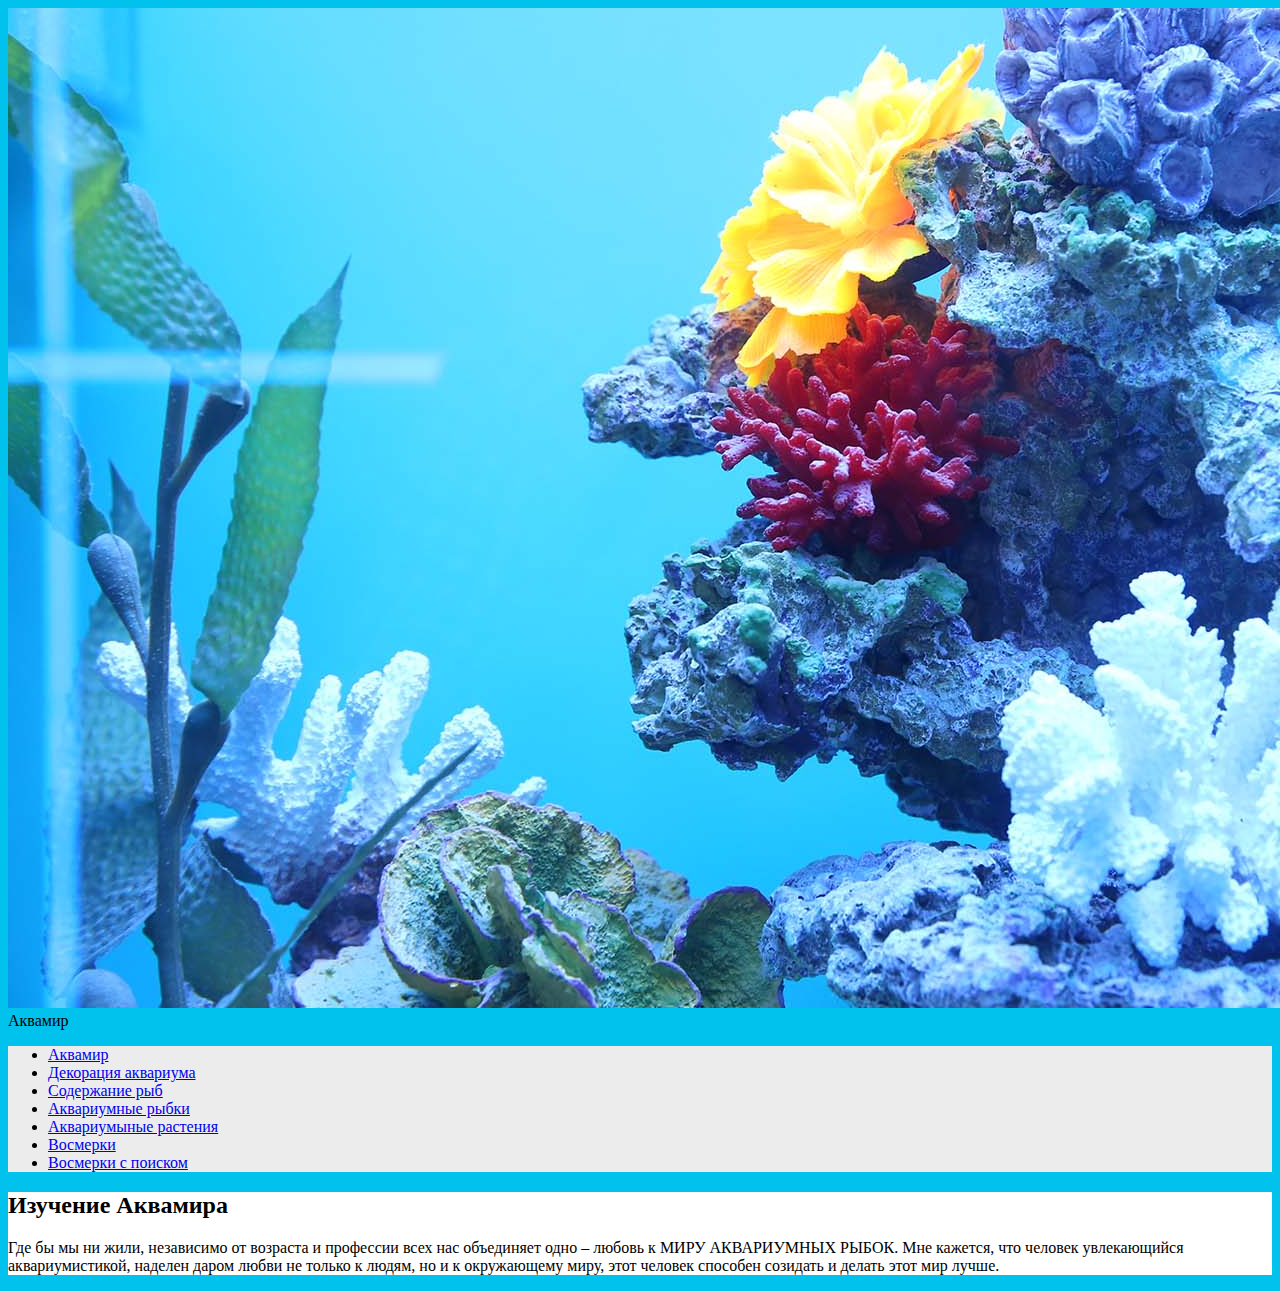
<file: index.html>
<!doctype html>
<html>
    <head>
        <meta charset="utf-8">
        <title>Аквамир</title>
        <link href="style.css" rel="stylesheet">
    </head>
    <body>
        <header>
        <img src="f993c8f09192802b50d1f32d2cbe4319.jpg">
        <hl>Аквамир</hl>
       </div id="flex">
       <nav>
           <ul>
               <li><a href ="index.html">Аквамир</a></li>
               <li><a href="week1.html">Декорация аквариума</a></li>
               <li><a href="week2.html">Содержание рыб</a></li>
               <li><a href="week3.html">Аквариумные рыбки</a></li>
               <li><a href="week4.html">Аквариумыные растения</a></li>
               <li><a href="./eight/eight.html">Восмерки</a></li>
               <li><a href="./eight-search/eight-search.html">Восмерки с поиском</a></li>
           </ul>
       </nav>
       <main>
           <h2>Изучение Аквамира</h2>
           <p>
               Где бы мы ни жили, независимо от возраста и профессии всех нас
объединяет одно – любовь к МИРУ АКВАРИУМНЫХ РЫБОК.
Мне кажется, что человек увлекающийся аквариумистикой,
наделен даром любви не только к людям, но и к окружающему
миру, этот человек способен созидать и делать этот мир лучше.
           </p>
    </main>
    </div>
    </body>
</html>
</file>
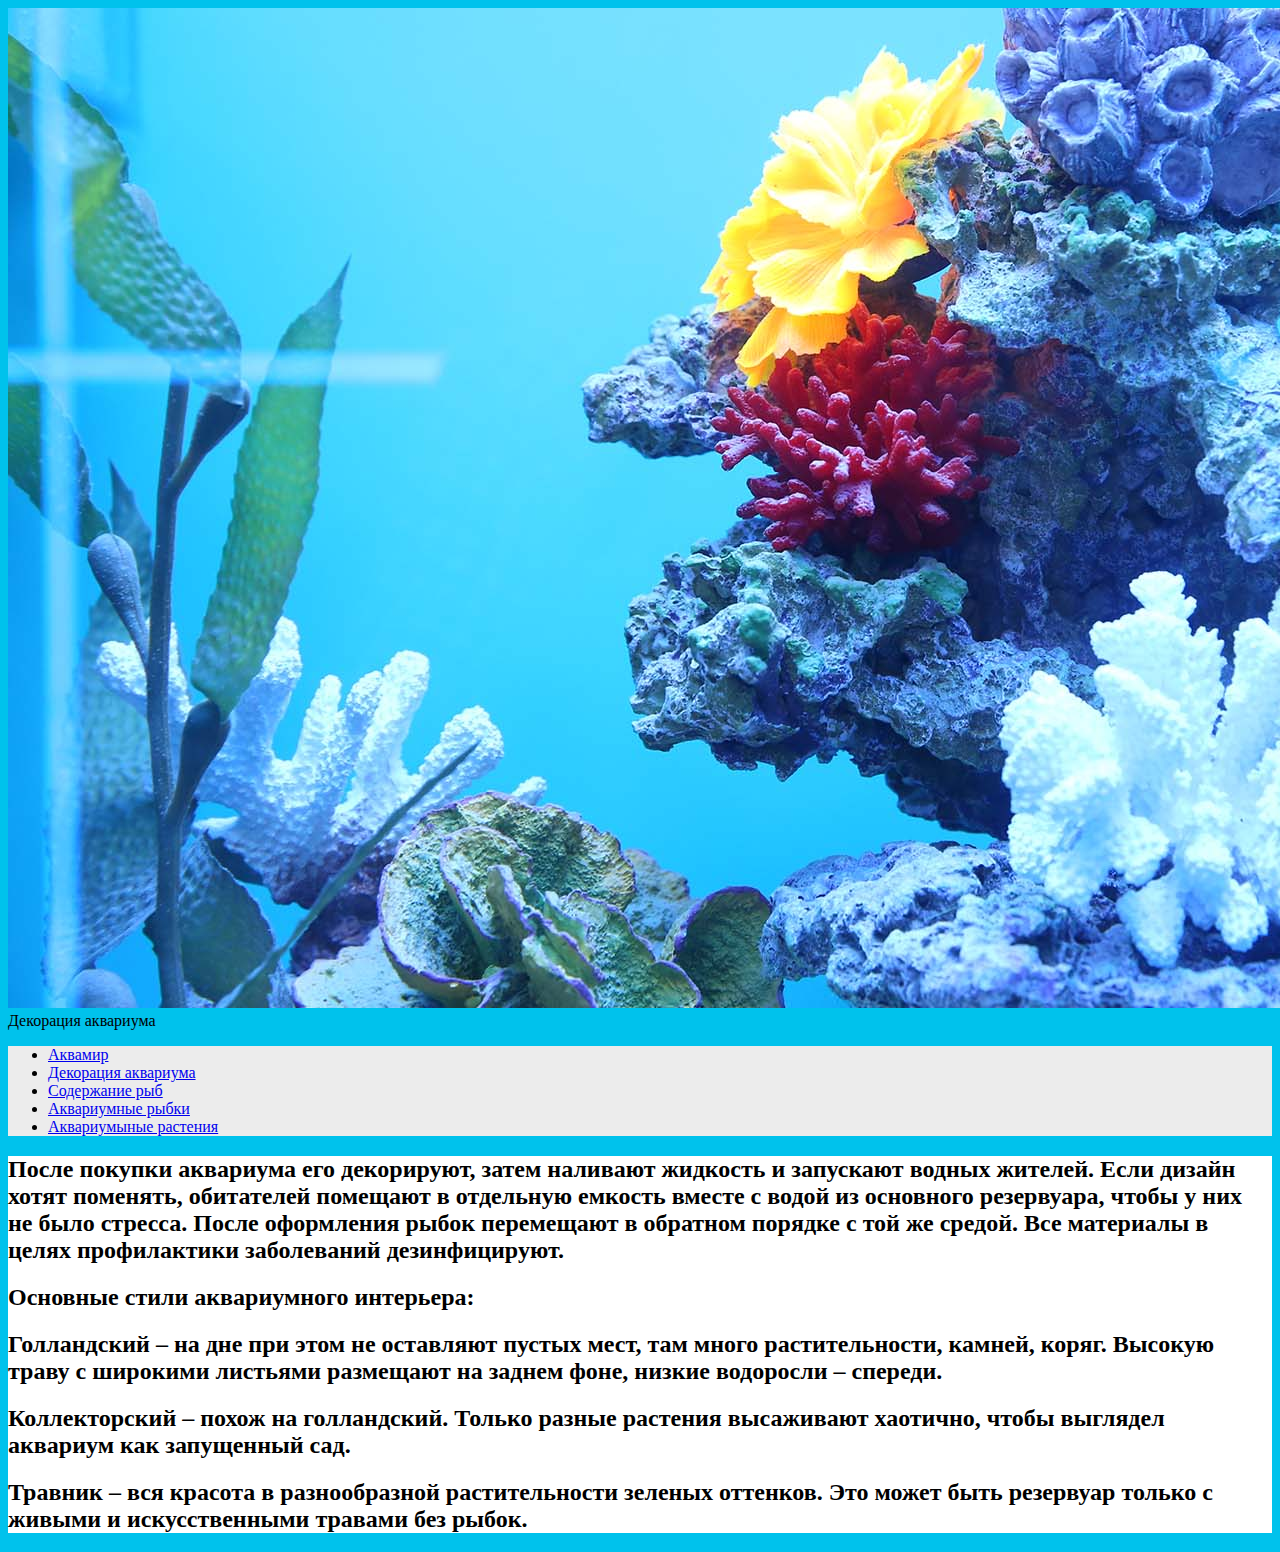
<file: week1.html>
<!doctype html>
<html>
    <head>
        <meta charset="utf-8">
        <title>Декорация аквариума</title>
        <link href="style.css" rel="stylesheet">
    </head>
    <body>
        <header>
        <img src="f993c8f09192802b50d1f32d2cbe4319.jpg">
        <hl>Декорация аквариума</hl>
       </div id="flex">
       <nav>
           <ul>
               <li><a href ="index.html">Аквамир</a></li>
               <li><a href="week1.html">Декорация аквариума</a></li>
               <li><a href="week2.html">Содержание рыб</a></li>
               <li><a href="week3.html">Аквариумные рыбки</a></li>
               <li><a href="week4.html">Аквариумыные растения</a></li>
           </ul>
       </nav>
       <main>
           <h2>После покупки аквариума его декорируют, затем наливают жидкость и запускают водных жителей.
           Если дизайн хотят поменять, обитателей помещают в отдельную емкость вместе с водой
           из основного резервуара, чтобы у них не было стресса. После оформления рыбок перемещают
           в обратном порядке с той же средой. Все материалы в целях профилактики заболеваний дезинфицируют.</h2>
            <h2>Основные стили аквариумного интерьера:</h2>
 <h2>Голландский – на дне при этом не оставляют пустых мест, там много растительности, камней, коряг.
Высокую траву с широкими листьями размещают на заднем фоне, низкие водоросли – спереди.</h2>
<h2>Коллекторский – похож на голландский. Только разные растения высаживают хаотично, чтобы выглядел аквариум как запущенный сад.</h2>
<h2>Травник – вся красота в разнообразной растительности зеленых оттенков. Это может быть резервуар только с живыми и искусственными травами без рыбок.</h2>
    </main>
    </div>
    </body>
</html>
</file>
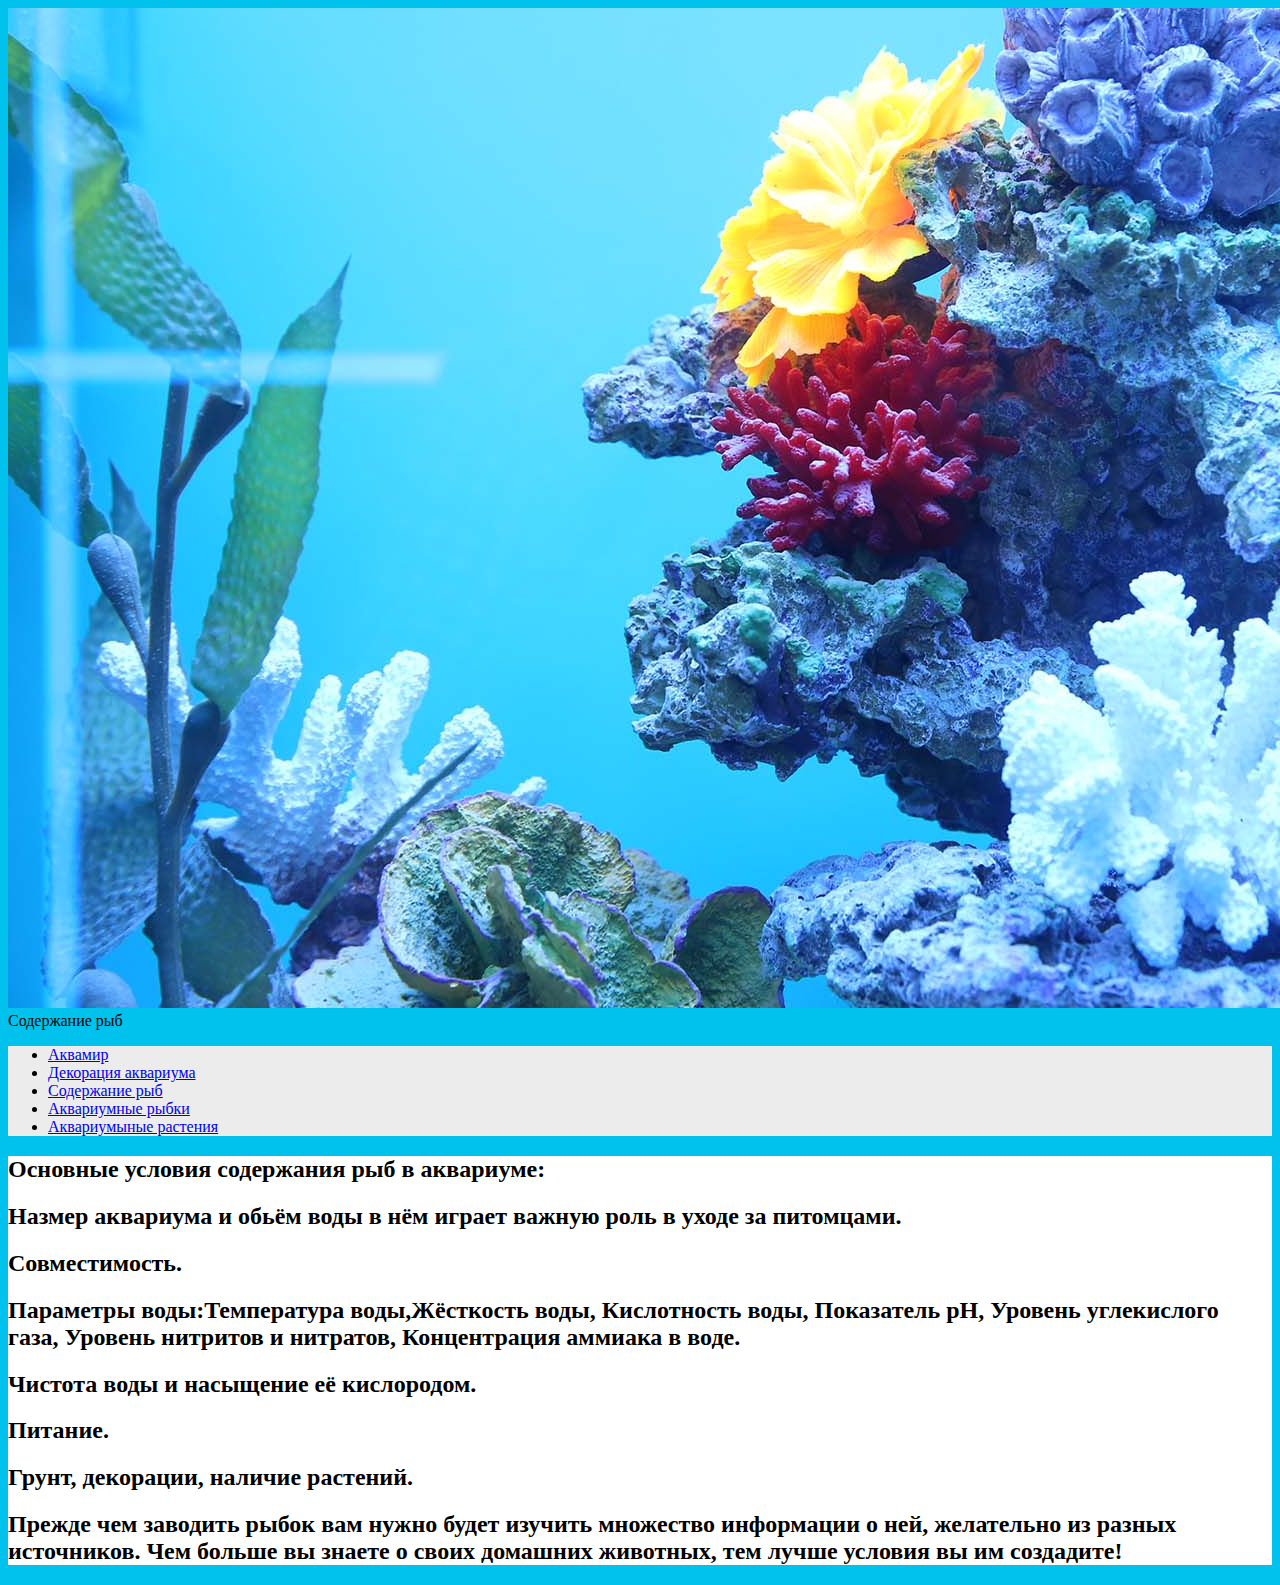
<file: week2.html>
<!doctype html>
<html>
    <head>
        <meta charset="utf-8">
        <title>Содержание рыб</title>
        <link href="style.css" rel="stylesheet">
    </head>
    <body>
        <header>
        <img src="f993c8f09192802b50d1f32d2cbe4319.jpg">
        <hl>Содержание рыб</hl>
       </div id="flex">
       <nav>
           <ul>
               <li><a href ="index.html">Аквамир</a></li>
               <li><a href="week1.html">Декорация аквариума</a></li>
               <li><a href="week2.html">Содержание рыб</a></li>
               <li><a href="week3.html">Аквариумные рыбки</a></li>
               <li><a href="week4.html">Аквариумыные растения</a></li>
           </ul>
       </nav>
       <main>
           <h2>Oсновные условия содержания рыб в аквариуме:</h2>
            <h2>Hазмер аквариума и обьём воды в нём играет важную роль в уходе за питомцами.  </h2>
 <h2>Совместимость.</h2>
<h2>Параметры воды:Температура воды,Жёсткость воды,
            Кислотность воды, Показатель рН, Уровень углекислого газа,
            Уровень нитритов и нитратов, Концентрация аммиака в воде.</h2>
<h2>Чистота воды и насыщение её кислородом. </h2>
<h2>Питание. </h2>
<h2>Грунт, декорации, наличие растений. </h2>
<h2>Прежде чем заводить рыбок вам нужно будет изучить множество информации о ней, желательно из разных источников.
Чем больше вы знаете о своих домашних животных, тем лучше условия вы им создадите! </h2>
    </main>
    </div>
    </body>
</html>
</file>
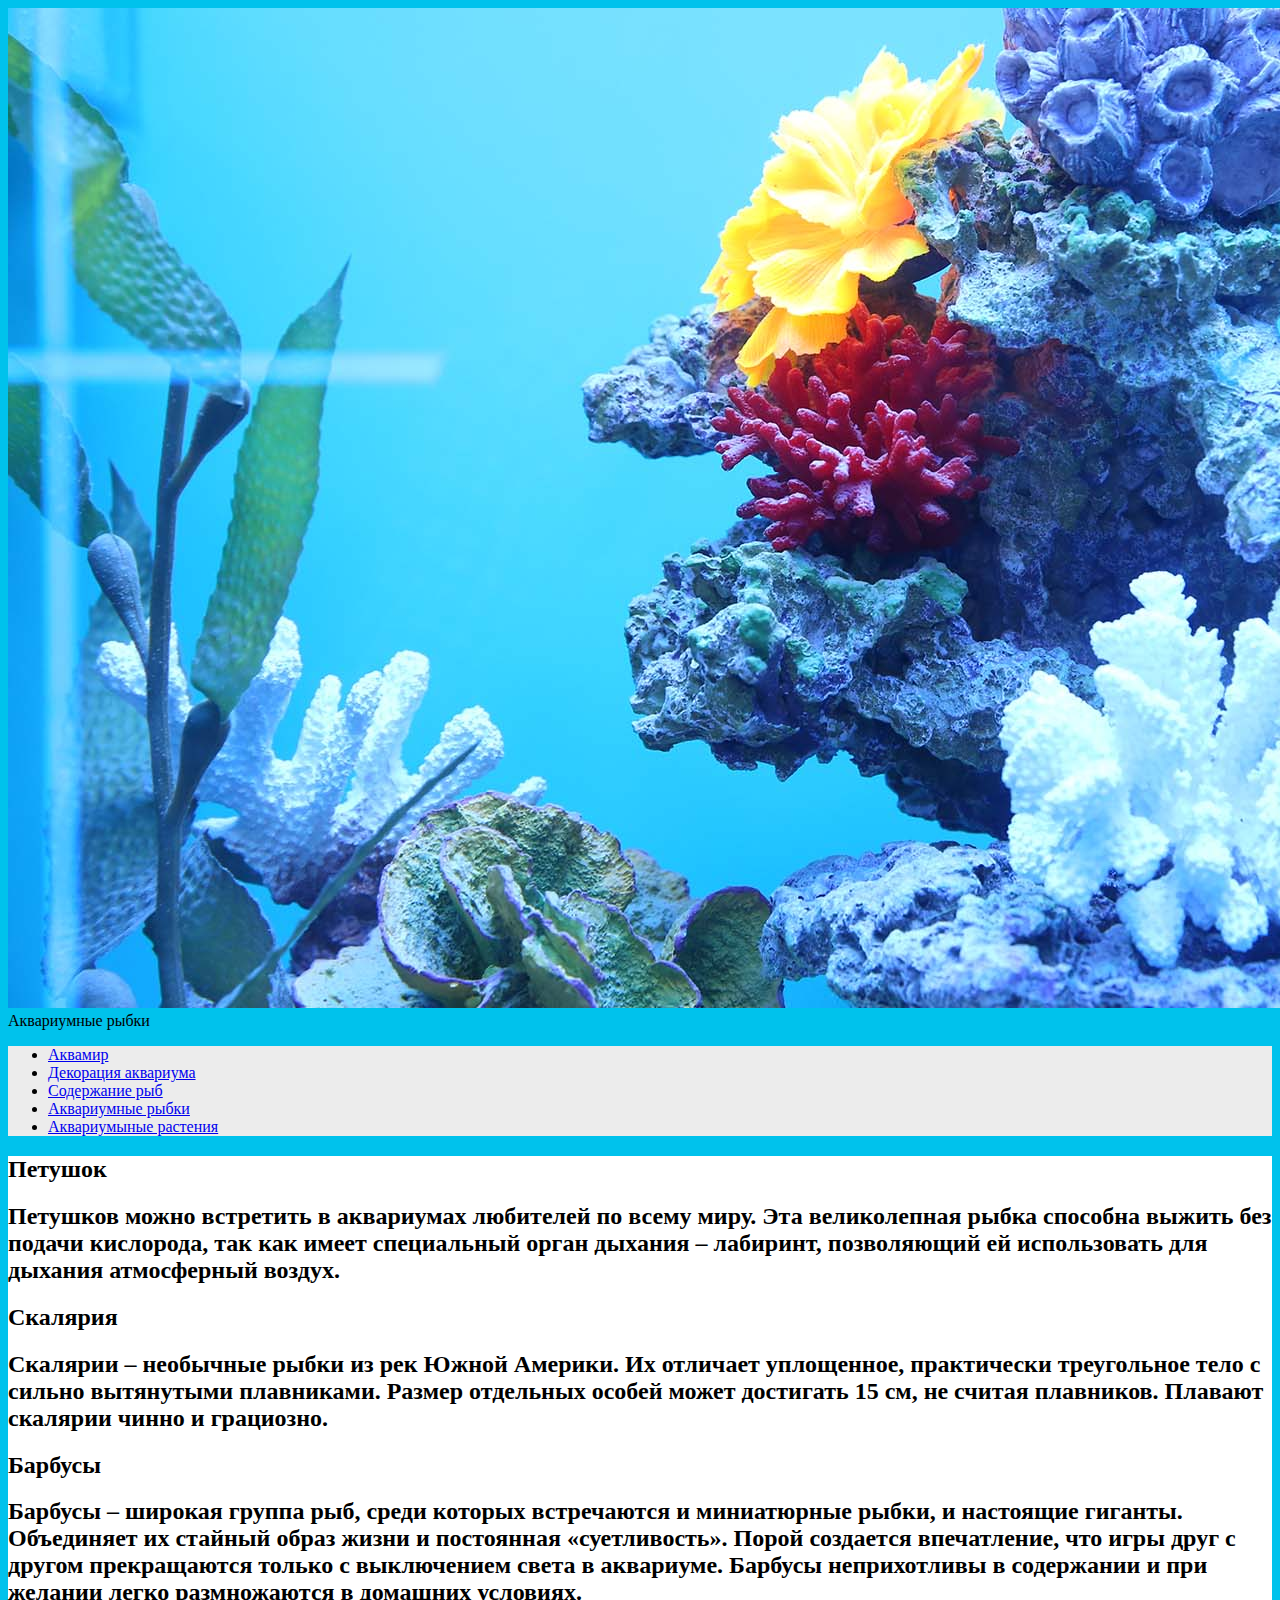
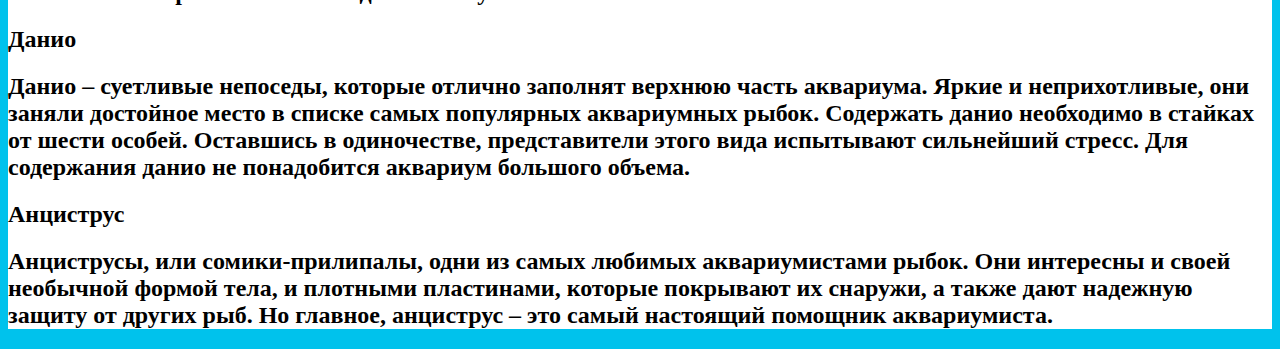
<file: week3.html>
<!doctype html>
<html>
    <head>
        <meta charset="utf-8">
        <title>Аквариумные рыбки</title>
        <link href="style.css" rel="stylesheet">
    </head>
    <body>
        <header>
        <img src="f993c8f09192802b50d1f32d2cbe4319.jpg">
        <hl>Аквариумные рыбки</hl>
       </div id="flex">
       <nav>
           <ul>
               <li><a href ="index.html">Аквамир</a></li>
               <li><a href="week1.html">Декорация аквариума</a></li>
               <li><a href="week2.html">Содержание рыб</a></li>
               <li><a href="week3.html">Аквариумные рыбки</a></li>
               <li><a href="week4.html">Аквариумыные растения</a></li>
           </ul>
       </nav>
       <main>
           <h2>Петушок</h2>
            <h2>Петушков можно встретить в аквариумах любителей по всему миру. Эта великолепная рыбка способна выжить без подачи кислорода,
            так как имеет специальный орган дыхания – лабиринт, позволяющий ей использовать для дыхания атмосферный воздух.</h2>
 <h2>Скалярия</h2>
<h2>Скалярии – необычные рыбки из рек Южной Америки. Их отличает уплощенное, практически треугольное тело с сильно вытянутыми плавниками.
Размер отдельных особей может достигать 15 см, не считая плавников. Плавают скалярии чинно и грациозно. </h2>
<h2>Барбусы</h2>
<h2>Барбусы – широкая группа рыб, среди которых встречаются и миниатюрные рыбки, и настоящие гиганты.
Объединяет их стайный образ жизни и постоянная «суетливость».
Порой создается впечатление, что игры друг с другом прекращаются только с выключением света в аквариуме.
Барбусы неприхотливы в содержании и при желании легко размножаются в домашних условиях. </h2>
<h2>Данио</h2>
<h2>Данио – суетливые непоседы, которые отлично заполнят верхнюю часть аквариума.
Яркие и неприхотливые, они заняли достойное место в списке самых популярных аквариумных рыбок.
Содержать данио необходимо в стайках от шести особей.
Оставшись в одиночестве, представители этого вида испытывают сильнейший стресс.
Для содержания данио не понадобится аквариум большого объема.</h2>
<h2>Анциструс</h2>
<h2>Анциструсы, или сомики-прилипалы, одни из самых любимых аквариумистами рыбок.
Они интересны и своей необычной формой тела, и плотными пластинами, которые покрывают их снаружи,
а также дают надежную защиту от других рыб.
Но главное, анциструс – это самый настоящий помощник аквариумиста. </h2>
    </main>
    </div>
    </body>
</html>
</file>
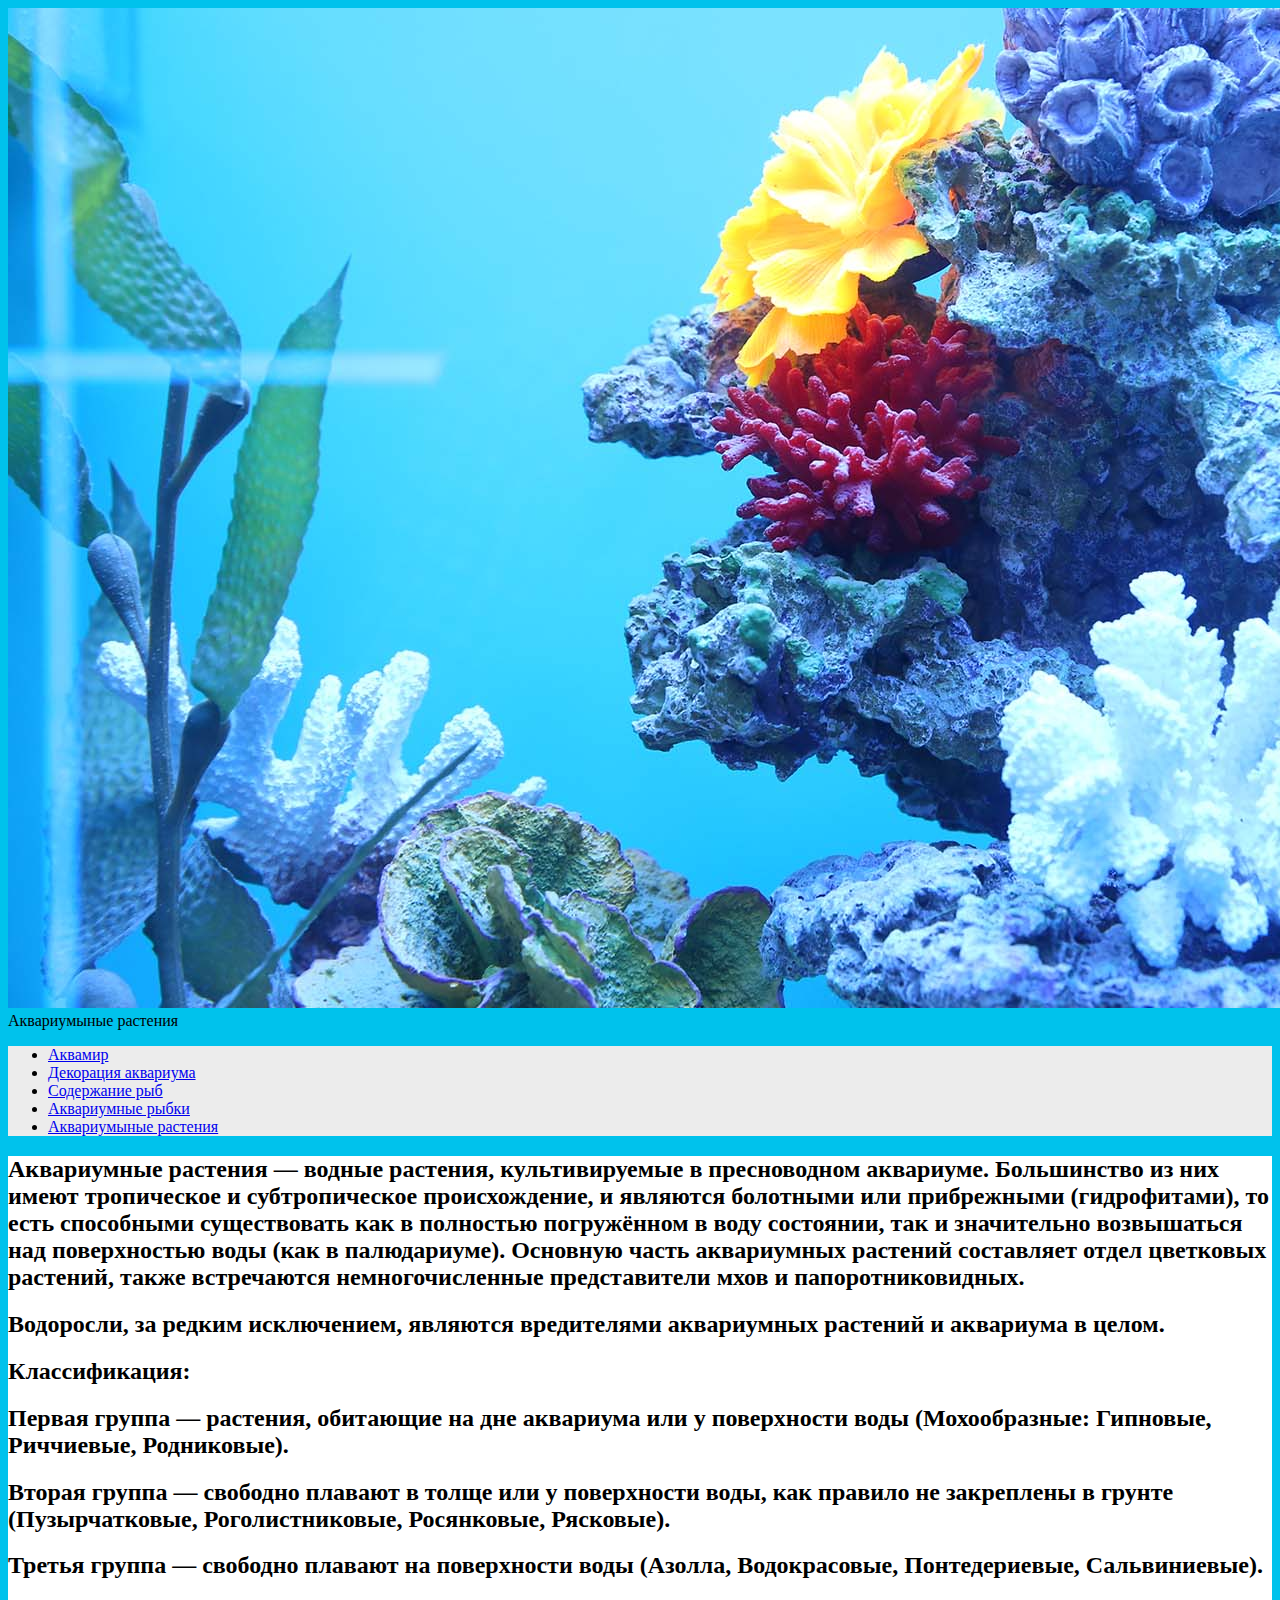
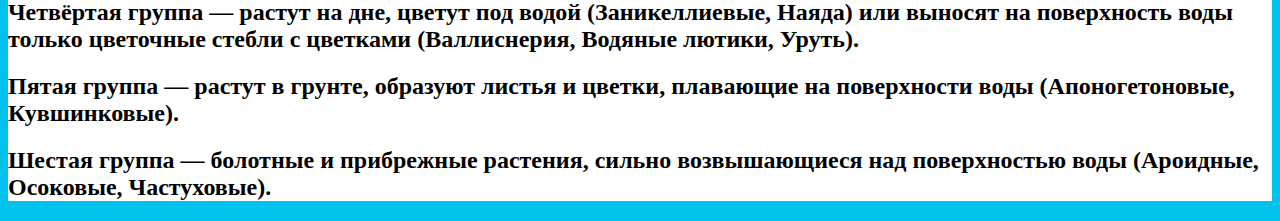
<file: week4.html>
<!doctype html>
<html>
    <head>
        <meta charset="utf-8">
        <title>Аквариумыные растения</title>
        <link href="style.css" rel="stylesheet">
    </head>
    <body>
        <header>
        <img src="f993c8f09192802b50d1f32d2cbe4319.jpg">
        <hl>Аквариумыные растения</hl>
       </div id="flex">
       <nav>
           <ul>
               <li><a href ="index.html">Аквамир</a></li>
               <li><a href="week1.html">Декорация аквариума</a></li>
               <li><a href="week2.html">Содержание рыб</a></li>
               <li><a href="week3.html">Аквариумные рыбки</a></li>
               <li><a href="week4.html">Аквариумыные растения</a></li>
           </ul>
       </nav>
       <main>
           <h2>Аквариумные растения — водные растения, культивируемые в пресноводном аквариуме.
           Большинство из них имеют тропическое и субтропическое происхождение, и являются болотными или прибрежными (гидрофитами),
           то есть способными существовать как в полностью погружённом в воду состоянии,
           так и значительно возвышаться над поверхностью воды (как в палюдариуме).
           Основную часть аквариумных растений составляет отдел цветковых растений,
           также встречаются немногочисленные представители мхов и папоротниковидных.</h2>
           <h2>Водоросли, за редким исключением, являются вредителями аквариумных растений и аквариума в целом.</h2>
           <h2>Классификация:</h2>
           <h2>Первая группа — растения, обитающие на дне аквариума или у поверхности воды (Мохообразные: Гипновые, Риччиевые, Родниковые).</h2>
           <h2>Вторая группа — свободно плавают в толще или у поверхности воды, как правило не закреплены в грунте (Пузырчатковые, Роголистниковые, Росянковые, Рясковые).</h2>
           <h2>Третья группа — свободно плавают на поверхности воды (Азолла, Водокрасовые, Понтедериевые, Сальвиниевые).</h2>
           <h2>Четвёртая группа — растут на дне, цветут под водой (Заникеллиевые, Наяда)
           или выносят на поверхность воды только цветочные стебли с цветками (Валлиснерия, Водяные лютики, Уруть).</h2>
           <h2>Пятая группа — растут в грунте, образуют листья и цветки, плавающие на поверхности воды (Апоногетоновые, Кувшинковые).</h2>
           <h2>Шестая группа — болотные и прибрежные растения, сильно возвышающиеся над поверхностью воды (Ароидные, Осоковые, Частуховые).</h2>
</file>
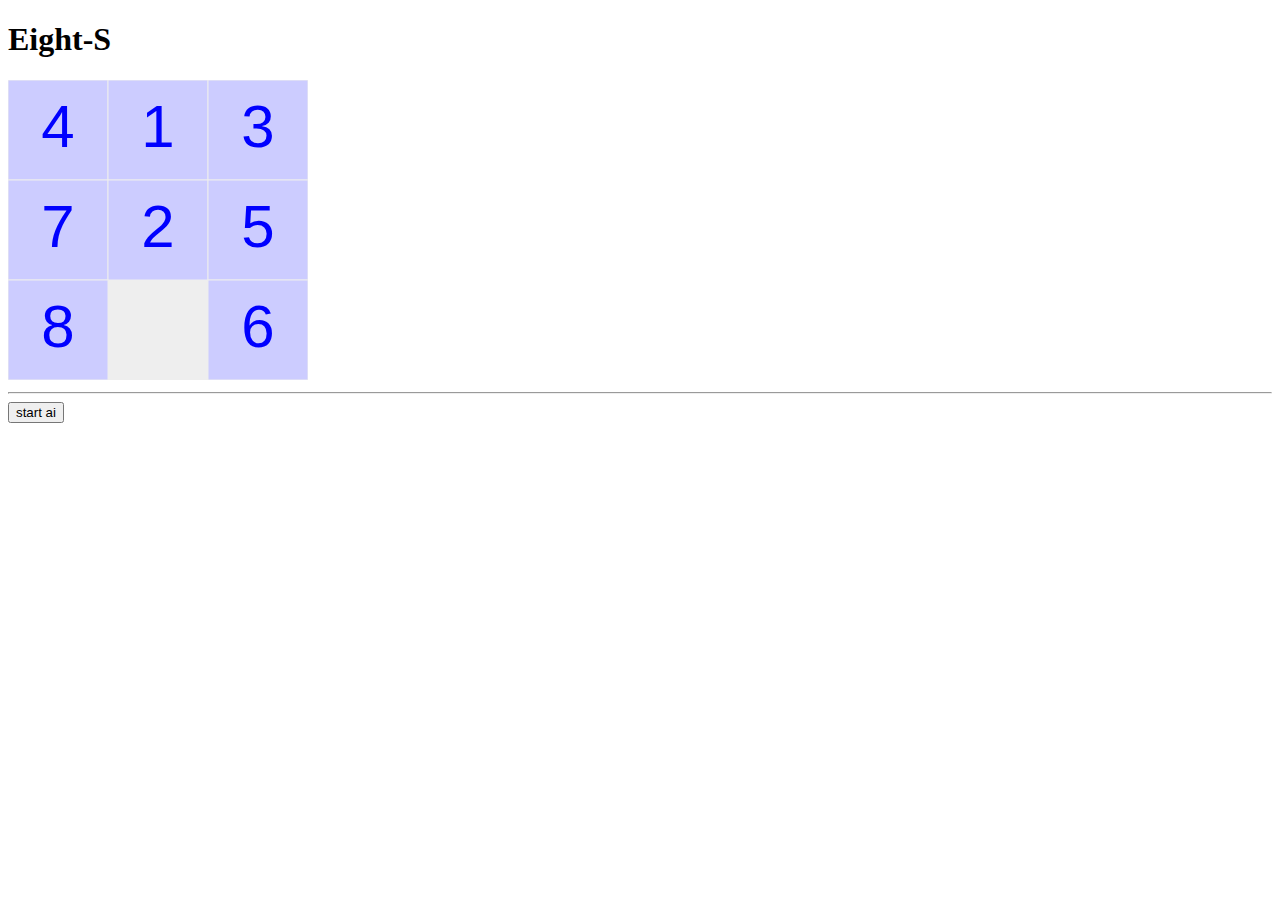
<file: eight-search/eight-search.html>
<!doctype html>
<html>
	<head>
		<mets charset="utf-8">
		<title>Eight</title>
	</head>
	<body>
		<h1>Eight-S</h1>
		<canvas id="canvas" width=300 height=300></canvas>
		<hr>
		<button id="btn_start_ai">start ai</button>
		<script src="./js/main.js" type="module"></script>
	</body>
</html>
</file>
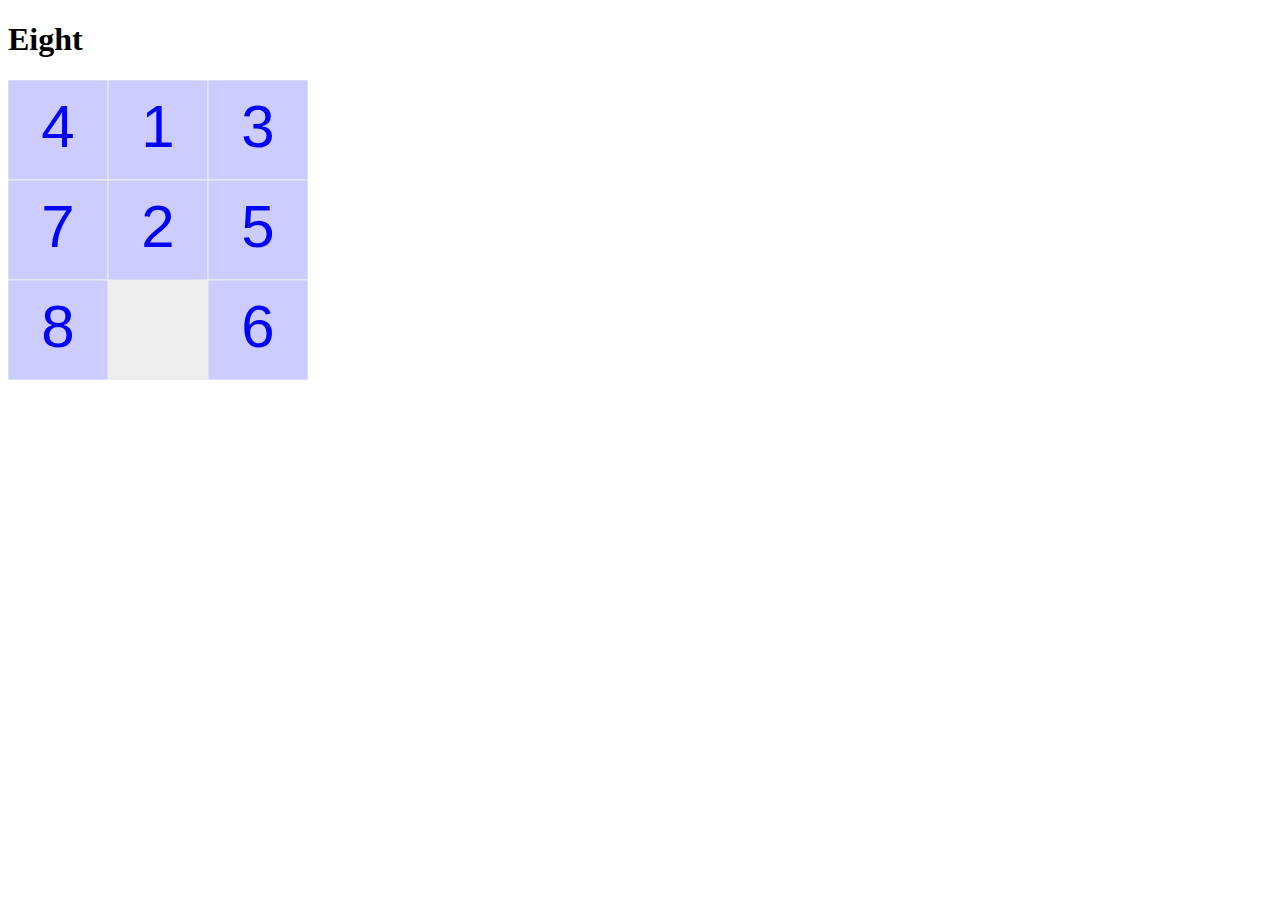
<file: eight/eight.html>
<!doctype html>
<html>
	<head>
		<mets charset="utf-8">
		<title>Eight</title>
	</head>
	<body>
		<h1>Eight</h1>
		<canvas id="canvas" width=300 height=300></canvas>
		<script src="./js/main.js" type="module"></script>
	</body>
</html>
</file>
<file: style.css>
body {
    background-color:#00c2ec;
}
#flex {
    Displey: flex;
    flex-direction: row;
}

nav {
    background-color: #ececec;
}
main {
    background-color: #ffffff;
}
hi {
    color: red;
}
</file>
